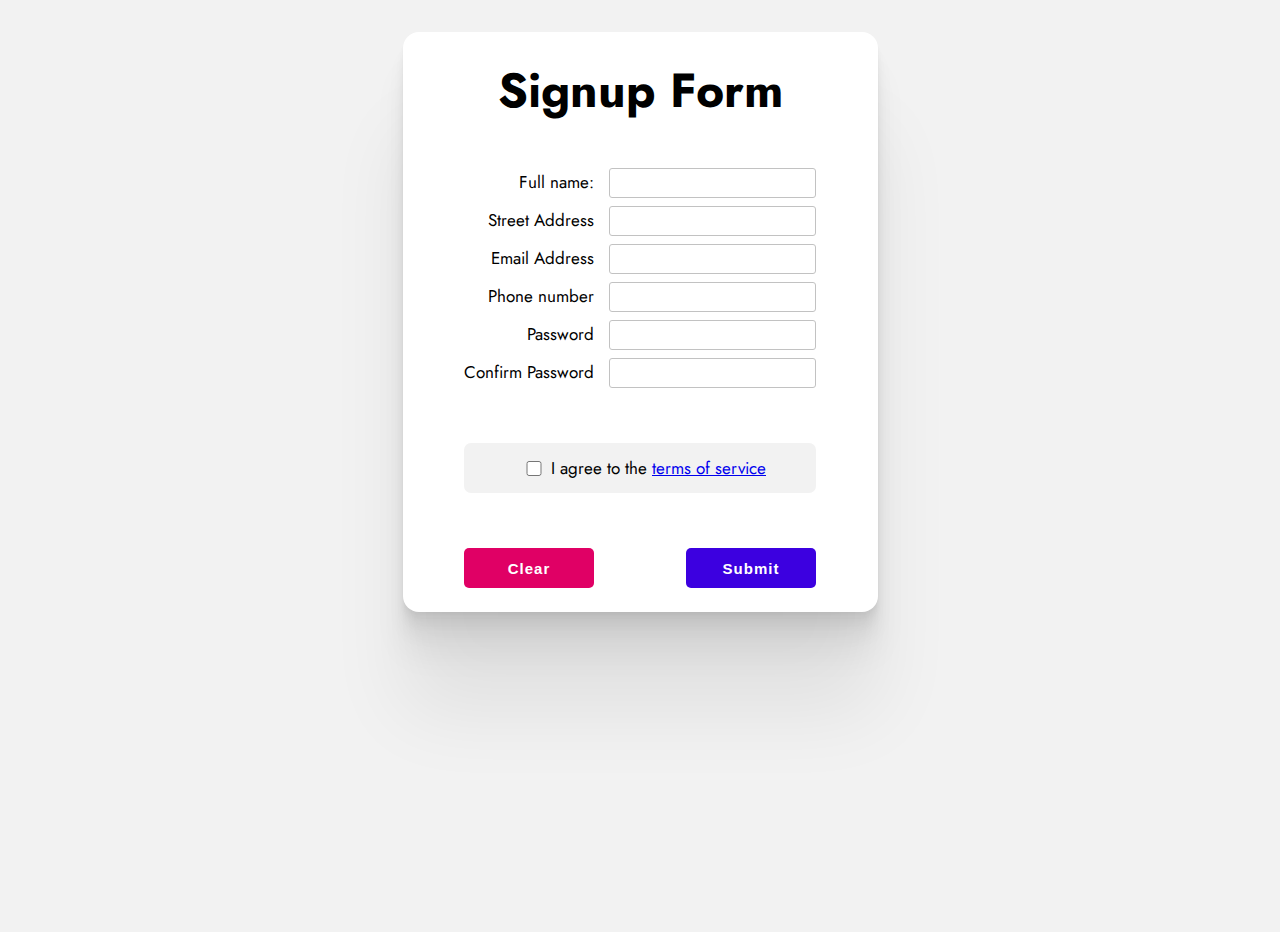
<file: __workshop/exercise-files/index.html>
<!DOCTYPE html>
<html lang="en">
  <head>
    <meta charset="utf-8" />
    <meta name="viewport" content="width=device-width, initial-scale=1" />
    <link href="style.css" rel="stylesheet" />
    <link
      href="https://fonts.googleapis.com/css?family=Jost:400,700&display=swap"
      rel="stylesheet"
    />
    <link rel="icon" type="image/svg+xml" href="/favicon.svg" />
    <script src="script.js" defer></script>
    <title>Signup Form</title>
  </head>
  <body>
    <div class="wrapper">
      <h1>Signup Form</h1>
      <form class="form" action="#" method="get" autocomplete="on">
        <!-- <form
        class="form"
        autocomplete="off"
        action="results.html"
        method="get"
        enctype="multipart/form-data"
      > -->
        <!-- the get method will lead the user to the action page, it will also put all of the results from the 
        input in the url of the action page. ex:website.com/results.html?full-name=Zachary+Nugent&street-address=...
        A post method will be useful when you have a server and you need to save some info. 
        Browsers can't render post requests, they can only render get requests.
        Post is set in the body.
      enctype="multipart/form-data" is for large files being submitted, like pictures for example. Not relevant here-->
        <div class="form-container">
          <label
            >Full name:
            <input
              name="full-name"
              type="text"
              id="full-name"
              required
              name="hidden"
              autocomplete="name"
            />
          </label>

          <label
            >Street Address
            <input
              name="street-address"
              type="text"
              id="street-address"
              required
              autocomplete="street-address"
          /></label>

          <label
            >Email Address
            <input
              name="email"
              type="email"
              id="email-address"
              required
              autocomplete="email"
          /></label>

          <label
            >Phone number
            <input
              name="phone-number"
              type="tel"
              id="phone-number"
              required
              autocomplete="tel"
          /></label>

          <label
            >Password
            <input
              name="password"
              type="password"
              id="password"
              required
              maxlength="524288"
              autocomplete="new-password"
          /></label>

          <label
            >Confirm Password
            <input
              name="confirm-password"
              type="password"
              id="confirm-password"
              required
              maxlength="524288"
              autocomplete="new-password"
          /></label>

          <div class="terms">
            <label
              ><input
                name="terms-of-service"
                type="checkbox"
                id="terms-of-service"
                required
              />I agree to the
              <a href="#">terms of service</a>
            </label>
          </div>
          <div class="terms hidden error-message">
            <p class="error-text"></p>
          </div>
        </div>
        <footer>
          <button class="clear-btn btn" type="button">Clear</button>
          <button class="submit-btn btn" type="submit">Submit</button>
        </footer>
      </form>
    </div>
  </body>
</html>
</file>
<file: __workshop/exercise-files/style.css>
* {
  margin: 0;
  padding: 0;
  box-sizing: border-box;
}

body {
  min-height: 100vh;
  font-size: 17px;
  background: #f2f2f2;
}

h1 {
  padding-bottom: 35px;
  font-size: 48px;
}

label {
  display: block;
  margin: 8px 0;
}

input {
  font-size: 16px;
  padding: 5px;
  margin-left: 10px;
  border: 1px solid rgb(194, 194, 194);
  border-radius: 3px;
  width: 207px;
  height: 30px;
}

input:focus {
  outline-color: #cbcbcb;
}

.wrapper {
  font-family: "Jost", sans-serif;
  text-align: right;
  margin: 32px auto;
  max-width: 475px;
  padding: 24px;
  display: flex;
  flex-direction: column;
  justify-content: center;
  align-items: center;
  background: #fff;
  border-radius: 16px;
  box-shadow: 0 2.8px 2.2px rgba(0, 0, 0, 0.02),
    0 6.7px 5.3px rgba(0, 0, 0, 0.028), 0 12.5px 10px rgba(0, 0, 0, 0.035),
    0 22.3px 17.9px rgba(0, 0, 0, 0.042), 0 41.8px 33.4px rgba(0, 0, 0, 0.05),
    0 100px 80px rgba(0, 0, 0, 0.07);
}

.terms {
  background: #f2f2f2;
  text-align: center;
  padding: 5px 0;
  border-radius: 7px;
  margin: 55px 0;
}

#terms-of-service {
  margin-right: 7px;
  width: 20px;
  height: 15px;
}

.terms > label {
  display: flex;
  justify-content: center;
  align-items: center;
}

.terms > label > a {
  padding-left: 5px;
}

footer {
  display: flex;
  justify-content: space-between;
}

.btn {
  border: none;
  height: 40px;
  width: 130px;
  border-radius: 5px;
  color: #fff;
  font-size: 15px;
  font-weight: 600;
  letter-spacing: 1px;
}

.btn:focus {
  outline: none;
}

.btn:active {
  transform: scale(0.98);
}

.clear-btn {
  background: hsl(333deg, 100%, 44%);
}
.submit-btn {
  background: hsl(256deg, 100%, 44%);
}

.error-message {
  background: hsla(333deg, 100%, 44%, 0.25);
  padding: 10px 10px;
  font-weight: 600;
  font-size: 16px;
  display: none;
  width: 350px;
}

.show {
  display: block;
}

.needs-correction {
  box-sizing: border-box;
  border: 4px solid #e00166;
}
.needs-correction:focus {
  box-sizing: border-box;
  border: 4px solid #e00166;

  outline-color: blue;
}
</file>
